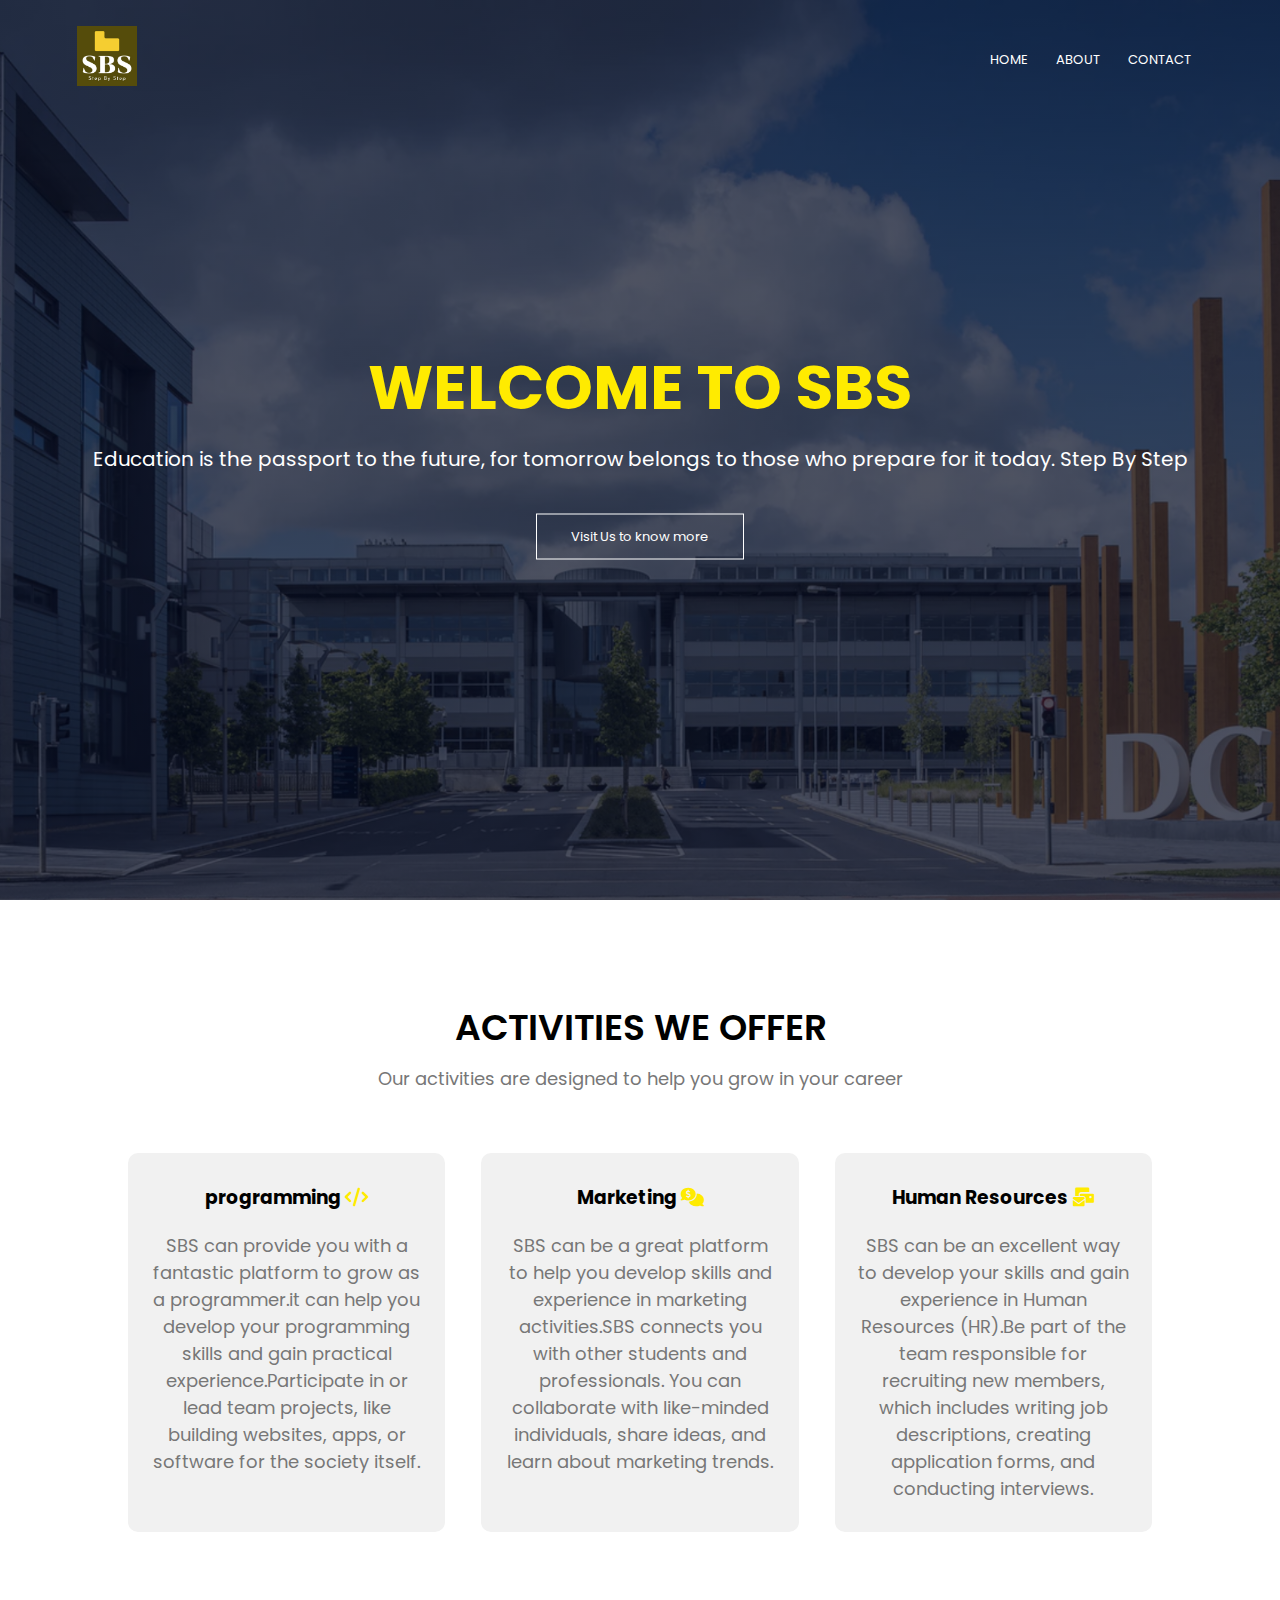
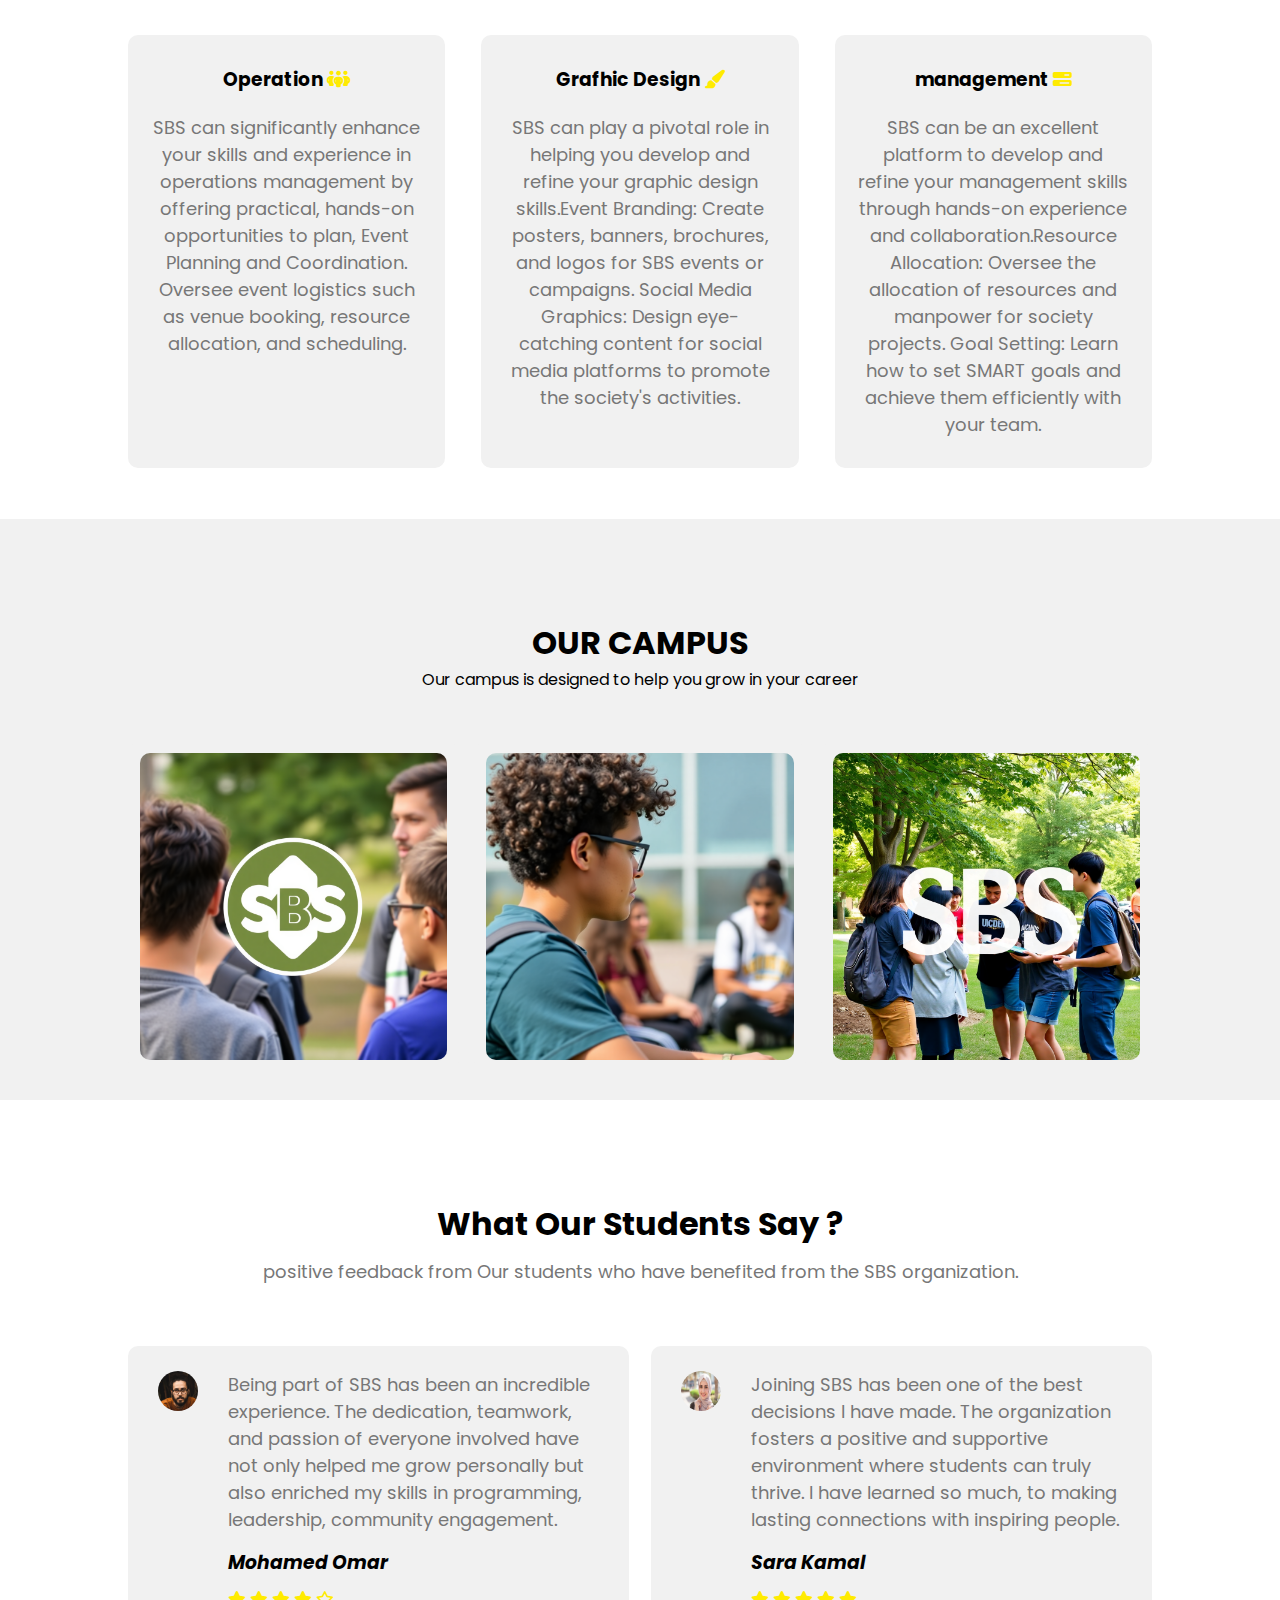
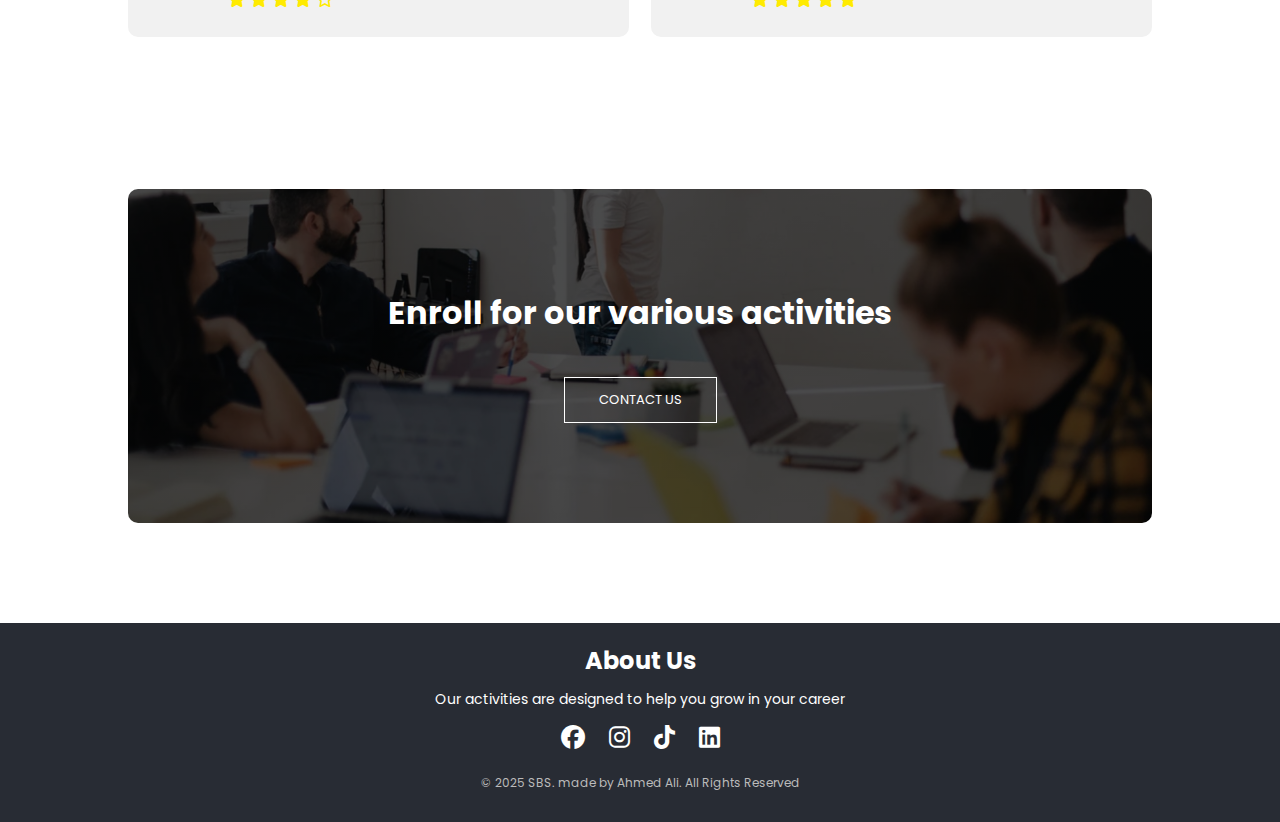
<file: index.html>
<!DOCTYPE html>
<html lang="en">
<head>
    <link rel="stylesheet" href="https://unpkg.com/swiper/swiper-bundle.min.css" />

    <link rel="icon" href="./images/1697489891534.jpeg" type="image/x-icon">

    <meta charset="UTF-8">
    <link href="https://cdnjs.cloudflare.com/ajax/libs/font-awesome/6.5.1/css/all.min.css" rel="stylesheet">

    <link rel="preconnect" href="https://fonts.googleapis.com">
<link rel="preconnect" href="https://fonts.gstatic.com" crossorigin>
<link href="https://fonts.googleapis.com/css2?family=Poppins:ital,wght@0,100;0,200;0,300;0,400;0,500;0,600;0,700;0,800;0,900;1,100;1,200;1,300;1,400;1,500;1,600;1,700;1,800;1,900&display=swap" rel="stylesheet">
    <meta name="viewport" content="width=device-width, initial-scale=1.0">
    <link rel="stylesheet" href="./style.css">
    <title>SBS Website</title>
</head>
<body>
    <section class="header">
        <nav>
            <a href="https://www.facebook.com/SBS.Student.Activity/" target="_blank"><img src="./images/Preview.png" alt="Logo"></a>
            <div class="nav-links" id="navLinks">
                <i class="fa-solid fa-xmark" onclick="hideMenu()"></i>
                <ul>
                    <li><a href="index.html">HOME</a></li>
                    <li><a href="about.html">ABOUT</a></li>
                    <li><a href="contact.html">CONTACT</a></li>
                </ul>
            </div>
            <i class="fa-solid fa-bars" onclick="showMenu()"></i>
        </nav>

        <div class="text-box">
            <h1>WELCOME TO SBS</h1>
            <p>Education is the passport to the future, for tomorrow belongs to those who prepare for it today. Step By Step</p>
            <a href="https://www.linkedin.com/company/sbs-student-activity/posts/?feedView=all" target="_blank" class="hero-btn">Visit Us to know more</a>
        </div>
    </section>


    <section class="course">
        <h1>ACTIVITIES WE OFFER</h1>
        <p>Our activities  are designed to help you grow in your career</p>

        <div class="row">
            <div class="single-course">
                <h3>programming <i class="fa-solid fa-code"></i></h3>
                <p>SBS can provide you with a fantastic platform to grow as a programmer.it can help you develop your programming skills and gain practical experience.Participate in or lead team projects, like building websites, apps, or software for the society itself.</p>
            </div>
            <div class="single-course">
                <h3>Marketing <i class="fa-solid fa-comments-dollar"></i></h3>
                <p>SBS can be a great platform to help you develop skills and experience in marketing activities.SBS connects you with other students and professionals. You can collaborate with like-minded individuals, share ideas, and learn about marketing trends.</p>
            </div>
            <div class="single-course">
                <h3>Human Resources <i class="fa-solid fa-envelopes-bulk"></i></h3>
                <p>SBS can be an excellent way to develop your skills and gain experience in Human Resources (HR).Be part of the team responsible for recruiting new members, which includes writing job descriptions, creating application forms, and conducting interviews.

                </p>
            </div>
        </div>
        <div class="row">
            <div class="single-course">
                <h3>Operation <i class="fa-solid fa-people-group"></i></h3>
                <p>SBS can significantly enhance your skills and experience in operations management by offering practical, hands-on opportunities to plan, Event Planning and Coordination.  Oversee event logistics such as venue booking, resource allocation, and scheduling.</p>
            </div>
            <div class="single-course">
                <h3>Grafhic Design <i class="fa-solid fa-paintbrush"></i></h3>
                <p>SBS can play a pivotal role in helping you develop and refine your graphic design skills.Event Branding: Create posters, banners, brochures, and logos for SBS events or campaigns.
                    Social Media Graphics: Design eye-catching content for social media platforms to promote the society's activities.</p>
            </div>
            <div class="single-course">
                <h3>management <i class="fa-solid fa-bars-progress"></i></h3>
                <p>SBS can be an excellent platform to develop and refine your management skills through hands-on experience and collaboration.Resource Allocation: Oversee the allocation of resources and manpower for society projects.
                    Goal Setting: Learn how to set SMART goals and achieve them efficiently with your team.

                </p>
            </div>
        </div>
    </section>


<div class="container">
    <section class="campus">
    <h1>OUR CAMPUS</h1>
    <p>Our campus is designed to help you grow in your career</p>

    <div class="row">
        <div class="campus-col">
            <img src="./images/Ahmed_Ali_Muhammed_a_student_activity_organization_called_SBS_0ed4a21b-0382-4507-bcf3-ad3ee1fe42ab.png" alt="Campus" >
            <div class="layer">
                <h3>Practical Experience</h3>
            </div>
        </div>
        <div class="campus-col">
            <img src="./images/Ahmed_Ali_Muhammed_a_student_activity_organization_called_SBS_a853c85c-76aa-4c07-9a54-c29ad7ed7fd9.png" alt="Campus" >
            <div class="layer">
                <h3>Workshops and Training</h3>
            </div>
        </div>
        <div class="campus-col">
            <img src="./images/Ahmed_Ali_Muhammed_a_student_activity_organization_called_SBS_b29218a6-5b92-4050-8e10-0698dc569f86.png" alt="Campus" >
            <div class="layer">
                <h3>Leadership and Soft Skills
                </h3>
            </div>
        </div>
    </section>
</div>

<!-- testemonial -->

<section class="testimonial">
    <h1>What Our Students Say ?</h1>
    <p>positive feedback from Our students who have benefited from the SBS organization.</p>

    <div class="row">
        <div class="testimonial-col">
            <img src="./images/user2.jpg" alt="">
            <div>
                <p>Being part of SBS has been an incredible experience. The dedication, teamwork, and passion of everyone involved have not only helped me grow personally but also enriched my skills in programming, leadership, community engagement.</p>
                <h3>Mohamed Omar </h3>
                <i class="fa-solid fa-star"></i>
                <i class="fa-solid fa-star"></i>
                <i class="fa-solid fa-star"></i>
                <i class="fa-solid fa-star"></i>
                <i class="fa-regular fa-star"></i>            </div>
        </div>
        <div class="testimonial-col">
            <img src="./images/shutterstock_399012208.jpg.webp" alt="">
            <div>
                <p>Joining SBS has been one of the best decisions I have made. The organization fosters a positive and supportive environment where students can truly thrive. I have learned so much, to making lasting connections with inspiring people.</p>
                <h3>Sara Kamal</h3>
                <i class="fa-solid fa-star"></i>
                <i class="fa-solid fa-star"></i>
                <i class="fa-solid fa-star"></i>
                <i class="fa-solid fa-star"></i>
                <i class="fa-solid fa-star"></i>
            </div>
        </div>
    </div>
</section>


<!-- section -->
<section class="cta">
    <h1>Enroll for our various activities</h1>
    <a href="contact.html" class="hero-btn">CONTACT US</a>

</section>



    <!-- footer -->

    <section class="footer">
        <h4>About Us</h4>
        <p>Our activities are designed to help you grow in your career</p>
        <div class="icons">
            <a href="https://www.facebook.com/SBS.Student.Activity/" target="_blank"><i class="fa-brands fa-facebook"></i></a>
            <a href="https://www.instagram.com/sbs_student_activity/?igsh=aG85NjNkaXg5d2x3" target="_blank"><i class="fa-brands fa-instagram"></i></a>
            <a href="https://www.tiktok.com/@sbs.student.activity" target="_blank"><i class="fa-brands fa-tiktok"></i></a>
            <a href="https://www.linkedin.com/company/sbs-student-activity/about/" target="_blank"><i class="fa-brands fa-linkedin"></i></a>
        
        </div>
        <p>© 2025 SBS. made by Ahmed Ali. All Rights Reserved</p>
    </section>
    

    <script src="script.js"></script>
    <script src="https://unpkg.com/swiper/swiper-bundle.min.js"></script>


</body>
</html>
</file>
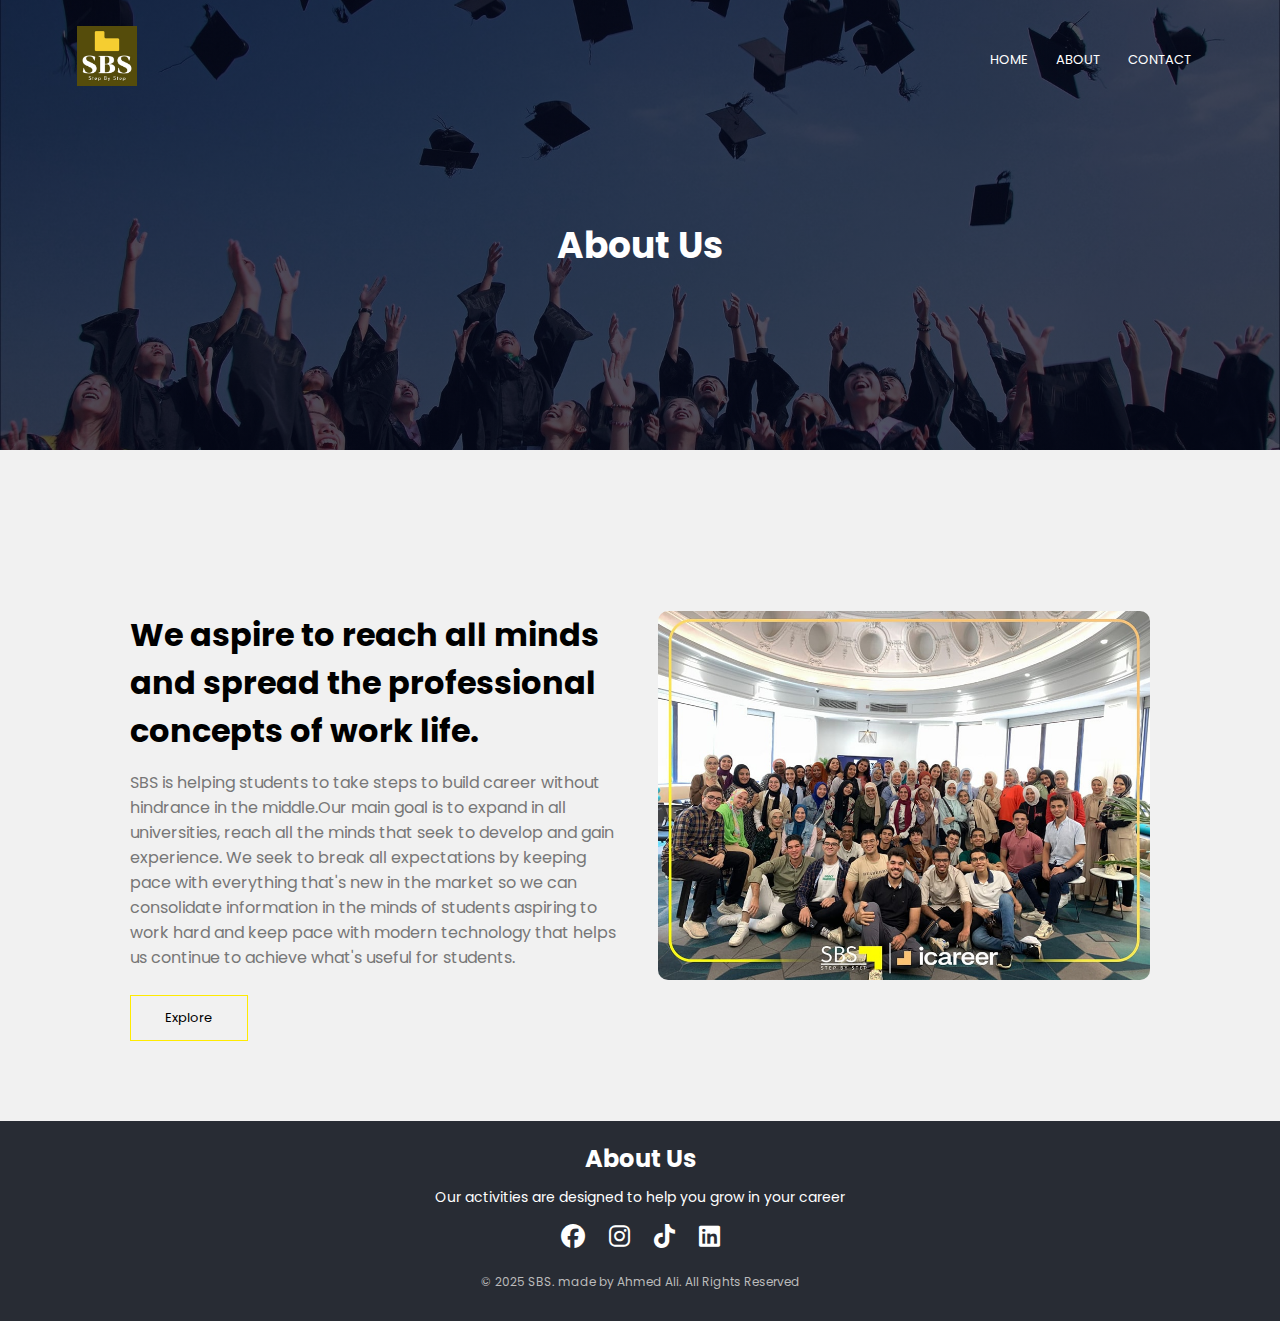
<file: about.html>
<!DOCTYPE html>
<html lang="en">
<head>
    <link rel="icon" href="./images/1697489891534.jpeg" type="image/x-icon">

    <meta charset="UTF-8">
    <link href="https://cdnjs.cloudflare.com/ajax/libs/font-awesome/6.5.1/css/all.min.css" rel="stylesheet">

    <link rel="preconnect" href="https://fonts.googleapis.com">
<link rel="preconnect" href="https://fonts.gstatic.com" crossorigin>
<link href="https://fonts.googleapis.com/css2?family=Poppins:ital,wght@0,100;0,200;0,300;0,400;0,500;0,600;0,700;0,800;0,900;1,100;1,200;1,300;1,400;1,500;1,600;1,700;1,800;1,900&display=swap" rel="stylesheet">
    <meta name="viewport" content="width=device-width, initial-scale=1.0">
    <link rel="stylesheet" href="./style.css">
    <title>SBS Website</title>
</head>
<body>
    <section class="sub-header">
        <nav>
            <a href="https://www.facebook.com/SBS.Student.Activity/" target="_blank"><img src="./images/Preview.png" alt="Logo"></a>
            <div class="nav-links" id="navLinks">
                <i class="fa-solid fa-xmark" onclick="hideMenu()"></i>
                <ul>
                    <li><a href="index.html">HOME</a></li>
                    <li><a href="about.html">ABOUT</a></li>
                    <li><a href="contact.html">CONTACT</a></li>
                </ul>
            </div>
            <i class="fa-solid fa-bars" onclick="showMenu()"></i>
        </nav>
        <h1>About Us</h1>
    </section>





    <!-- about us -->

    <div class="container">
        <section class="about-us">
            <div class="row">
                <div class="about-col">
                    <h1>We aspire to reach all minds and spread the professional concepts of work life.
                    </h1>
                    <p>SBS is helping students to take steps to build career without hindrance in the middle.Our main goal is to expand in all universities, reach all the minds that seek to develop and gain experience.
                        We seek to break all expectations by keeping pace with everything that's new in the market so we can consolidate information in the minds of students aspiring to work hard and keep pace with modern technology that helps us continue to achieve what's useful for students.
                    </p>
                    <a href="https://www.linkedin.com/company/sbs-student-activity/?originalSubdomain=eg" target="_blank" class="hero-btn red-btn">Explore</a>
                </div>
                <div class="about-col">
                    <img src="./images/449724283_467700759400652_3413329881139078970_n.jpg" alt="About">
                </div>
            </div>
        </section>
    </div>

    
    <section class="footer">
        <h4>About Us</h4>
        <p>Our activities are designed to help you grow in your career</p>
        <div class="icons">
            <a href="https://www.facebook.com/SBS.Student.Activity/" target="_blank"><i class="fa-brands fa-facebook"></i></a>
            <a href="https://www.instagram.com/sbs_student_activity/?igsh=aG85NjNkaXg5d2x3" target="_blank"><i class="fa-brands fa-instagram"></i></a>
            <a href="https://www.tiktok.com/@sbs.student.activity" target="_blank"><i class="fa-brands fa-tiktok"></i></a>
            <a href="https://www.linkedin.com/company/sbs-student-activity/about/" target="_blank"><i class="fa-brands fa-linkedin"></i></a>
        
        </div>
        <p>© 2025 SBS. made by Ahmed Ali. All Rights Reserved</p>
    </section>
    
    <script src="script.js"></script>

</body>
</html>
</file>
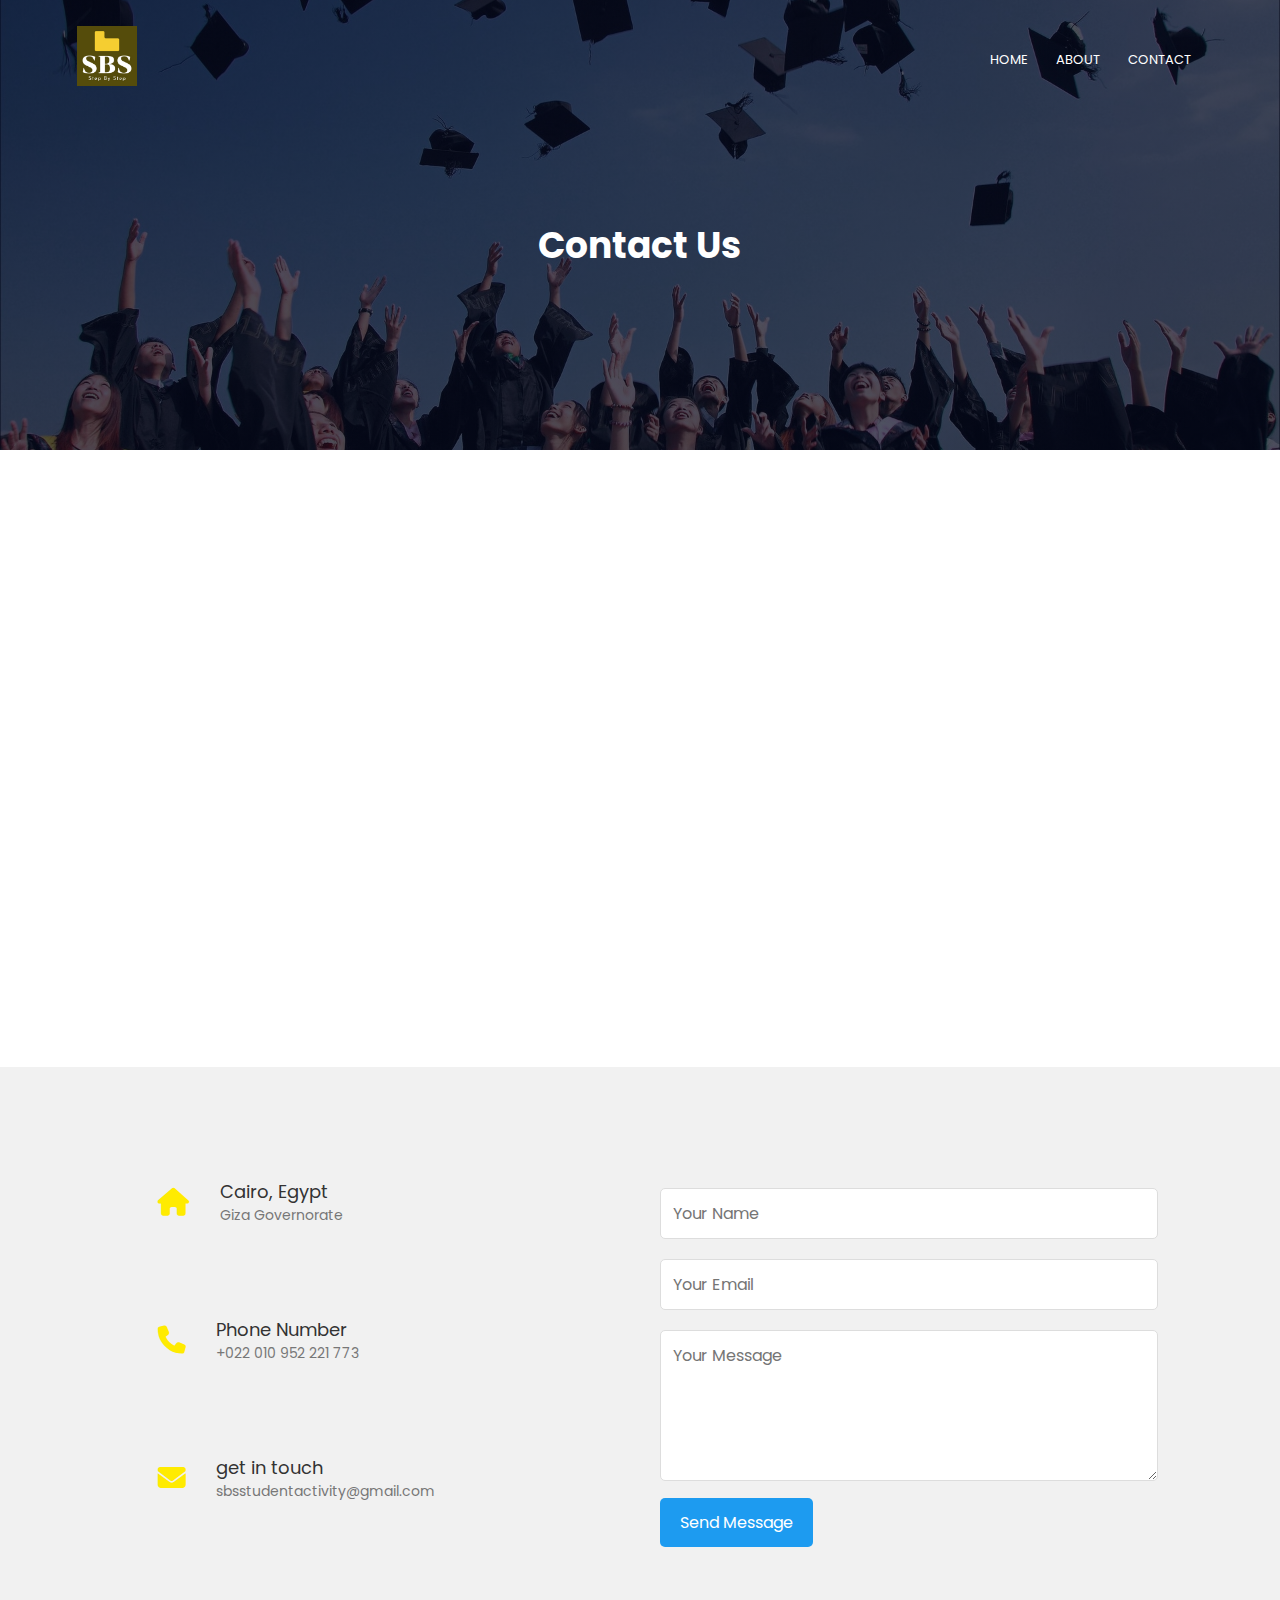
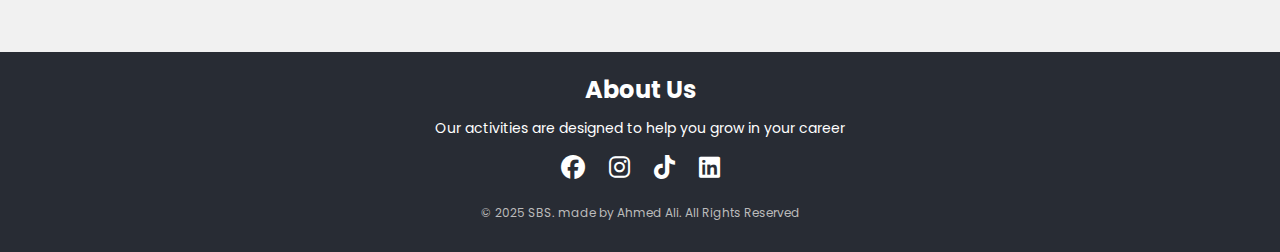
<file: contact.html>
<!DOCTYPE html>
<html lang="en">
<head>
    <link rel="icon" href="./images/1697489891534.jpeg" type="image/x-icon">

    <meta charset="UTF-8">
    <link href="https://cdnjs.cloudflare.com/ajax/libs/font-awesome/6.5.1/css/all.min.css" rel="stylesheet">

    <link rel="preconnect" href="https://fonts.googleapis.com">
<link rel="preconnect" href="https://fonts.gstatic.com" crossorigin>
<link href="https://fonts.googleapis.com/css2?family=Poppins:ital,wght@0,100;0,200;0,300;0,400;0,500;0,600;0,700;0,800;0,900;1,100;1,200;1,300;1,400;1,500;1,600;1,700;1,800;1,900&display=swap" rel="stylesheet">
    <meta name="viewport" content="width=device-width, initial-scale=1.0">
    <link rel="stylesheet" href="./style.css">
    <title>SBS Website</title>
</head>
<body>
    <section class="sub-header">
        <nav>
            <a href="https://www.facebook.com/SBS.Student.Activity/" target="_blank"><img src="./images/Preview.png" alt="Logo"></a>
            <div class="nav-links" id="navLinks">
                <i class="fa-solid fa-xmark" onclick="hideMenu()"></i>
                <ul>
                    <li><a href="index.html">HOME</a></li>
                    <li><a href="about.html">ABOUT</a></li>
                    <li><a href="contact.html">CONTACT</a></li>
                </ul>
            </div>
            <i class="fa-solid fa-bars" onclick="showMenu()"></i>
        </nav>
        <h1>Contact Us</h1>
    </section>





<!-- Contact us -->
<section class="location">
    <iframe src="https://www.google.com/maps/embed?pb=!1m18!1m12!1m3!1d64549.90830914349!2d31.20105034394242!3d30.05139268618469!2m3!1f0!2f0!3f0!3m2!1i1024!2i768!4f13.1!3m3!1m2!1s0x14583fa60b21beeb%3A0x79dfb296e8423bba!2sCairo%2C%20Cairo%20Governorate!5e0!3m2!1sen!2seg!4v1737749608858!5m2!1sen!2seg" width="600" height="450" style="border:0;" allowfullscreen="" loading="lazy" referrerpolicy="no-referrer-when-downgrade"></iframe>
</section>

<div class="container">


    <section class="contact-us">
        <div class="row">
            <div class="contact-col">
                <div>
                    <a href="https://www.facebook.com/SBS.Student.Activity/" target="_blank"><i class="fa-solid fa-house"></i></a>
                    <span>
                        <h5>Cairo, Egypt</h5>
                        <p>Giza Governorate</p>
                    </span>
                </div>
                <div>
                    <a href="https://www.facebook.com/SBS.Student.Activity/" target="_blank"><i class="fa-solid fa-phone"></i></a>
                    <span>
                        <h5>Phone Number</h5>
                        <p>+022 010 952 221 773</p>
                    </span>
                </div>
                <div>
                    <a href="https://www.facebook.com/SBS.Student.Activity/" target="_blank"><i class="fa-solid fa-envelope"></i></a>
                    <span>
                        <h5>get in touch</h5>
                        <p>sbsstudentactivity@gmail.com</p>
                    </span>
                </div>
            </div>
            <div class="contact-col">
                <form action="" class="contact-form">
                    <input type="text" name="name" placeholder="Your Name" required>
                    <input type="email" name="email" placeholder="Your Email" required>
                    <textarea name="message" placeholder="Your Message" rows="5" required></textarea>
                    <button type="submit" class="submit-btn">Send Message</button>
                </form>
            </div>
        </div>
    </section>
    
    
</div>



    <!-- footer -->
</section>
    
    <section class="footer">
        <h4>About Us</h4>
        <p>Our activities are designed to help you grow in your career</p>
        <div class="icons">
            <a href="https://www.facebook.com/SBS.Student.Activity/" target="_blank"><i class="fa-brands fa-facebook"></i></a>
            <a href="https://www.instagram.com/sbs_student_activity/?igsh=aG85NjNkaXg5d2x3" target="_blank"><i class="fa-brands fa-instagram"></i></a>
            <a href="https://www.tiktok.com/@sbs.student.activity" target="_blank"><i class="fa-brands fa-tiktok"></i></a>
            <a href="https://www.linkedin.com/company/sbs-student-activity/about/" target="_blank"><i class="fa-brands fa-linkedin"></i></a>
        
        </div>
        <p>© 2025 SBS. made by Ahmed Ali. All Rights Reserved</p>
    </section>
    
    <script src="script.js"></script>


</body>
</html>
</file>
<file: style.css>
*{
    margin: 0;
    padding: 0;
    font-family: "Poppins", serif;

}
.header{
min-height: 100vh;
width: 100%;
background-image: linear-gradient(rgba(4,9,30,0.7),rgba(4,9,30,0.7)),url(images/banner.png);
background-position: center;
background-size: cover;
position: relative;

}

nav{
display: flex;
padding: 2% 6%;
justify-content: space-between;
align-items: center;
}
nav img {
    width: 60px;
}
.nav-links{
    flex: 1;
    text-align: right;
}
.nav-links ul li{
    list-style: none;
    display: inline-block;
    padding: 8px 12px;
    position: relative;
}
.nav-links ul li a{
    color: #fff;
    text-decoration: none;
    font-size: 13px;
}
.nav-links ul li::after{
    content: '';
    width: 0%;
    height: 2px;
    background: #FFEB00;
    display: block;
    margin: auto;
    transition: 0.5s;
}
.nav-links ul li:hover::after{
    width: 100%;
}
.text-box{
    width: 90%;
    color: #fff;
    position: absolute;
    top: 50%;
    left: 50%;
    transform: translate(-50%,-50%);
    text-align: center;
}
.text-box h1{
    font-size: 62px;
    color: #FFEB00;
}
.text-box p{
    margin: 10px 0 40px;
    font-size: 20px;
    color: #fff;
}
.hero-btn{
    display: inline-block;
    text-decoration: none;
    color: #fff;
    border: 1px solid #fff;
    padding: 12px 34px;
    font-size: 13px;
    background: transparent;
    position: relative;
    cursor: pointer;
}
.hero-btn:hover{
    border: 1px solid #ffff01b3;
    background: #ffff01b3;
    transition: 1s;
}
nav ul li a{
    color: #fff;
    text-decoration: none;
    font-size: 13px;
}

nav .fa-solid{
    display: none;
}

@media(max-width:700px){
    .text-box h1{
        font-size: 20px;
    }
    .nav-links ul li{
        display: block;
    }
    .nav-links{
        position: absolute;
        background: #333;
        width: 50%;
        height: 100vh;
        top: 0;
        right: -200%;
        text-align: left;
        z-index: 2;
        transition: 1s;
    }

    nav .fa-solid{
        display: block;
        color: #fff;
        margin: 10px;
        font-size: 22px;
        cursor: pointer;
    }
    nav ul li a{
        color: #fff;
    }
    .nav-links ul{
        padding: 30px;
    }
    .nav-links ul li{
        display: block;
        margin: 50px 0;
    }
    .nav-links ul li a{
        font-size: 20px;
    }
    .nav-links ul li::after{
        display: none;
    }
    .showmenu{
        right: 0;
    }
    
}

.course{
    width: 80%;
    margin: auto;
    text-align: center;
    padding-top: 100px;
}
.course h1{
    font-size: 36px;
    font-weight: 600;
}
.course p{
    font-size: 18px;
    color: #777;
    padding: 10px;
}
.row{
    margin-top: 5%;
    display: flex;
    justify-content: space-between;
}
.single-course{
    flex-basis: 31%;
    background: #f1f1f1;
    border-radius: 10px;
    margin-bottom: 5%;
    overflow: hidden;   
    padding: 20px 12px;
    box-sizing: border-box;
    transition: transform 0.3s ease-in-out, box-shadow 0.3s ease-in-out; 

}

.single-course .fa-solid{
    color: #FFEB00;
}

h3{
    text-align: center;
    margin: 10px 0;
    margin: 10px 0;

}

.single-course:hover {
    box-shadow: 0 0 20px 0 rgba(0, 0, 0, 0.2); 
    transform: translateY(-10px); 
}
@media(max-width:700px){
    .row{
        flex-direction: column;
    }
}
/* campus via ahmed ali */

.campus{
    width: 80%;
    margin: auto;
    text-align: center;
    padding-top: 100px;
}

.container{
    background-color: #f1f1f1;
}

.campus-col{
    flex-basis: 30%;
    background: #f1f1f1;
    border-radius: 10px;
    margin-bottom: 30px;
    overflow: hidden;   
    position: relative;
    padding: 10px 12px;
}


.campus-col h3 {
    color: black !important;
}

.campus-col img{
    width: 100%;
    border-radius: 10px;
    display: block;

}

.layer {
    background: transparent;
    height: 100%;
    width: 100%;
    position: absolute;
    top: 0;
    left: 0;
    transition: background 0.5s ease-in-out; /* Specify which property transitions */
}

.layer:hover {
    background: rgba(226, 222, 0, 0.5); /* Smooth overlay effect */
}

.layer h3 {
    width: 100%;
    font-weight: 500;
    color: #fff;
    font-size: 26px;
    bottom: 0;
    left: 50%;
    transform: translateX(-50%);
    position: absolute;
    opacity: 0; /* Hide initially */
    transition: all 0.5s ease-in-out; /* Smooth transition for movement and opacity */
}

.layer:hover h3 {
    bottom: 49%; /* Moves up slightly */
    opacity: 1; /* Fully visible */
}

/*  */

.testimonial{
    width: 80%;
    margin: auto;
    text-align: center;
    padding-top: 100px;
}
.testimonial p {
    font-size: 18px;
    color: #777;
    padding: 10px;
}

.testimonial-col{
    flex-basis: 44%;
    border-radius: 10px;
    margin-bottom: 5%;
    text-align: left;
    background: #f1f1f1;
    padding: 25px;
    cursor: pointer;
    display: flex;
}
.testimonial-col img{
    height: 40px;
    width: 40px;
    margin-left: 5px;
    margin-right: 30px;
    border-radius: 50%;
}
.testimonial-col p{
    color: #777;
    padding: 0;
}

.testimonial-col h3{
    margin-top: 15px;
    text-align: left;
    font-style: italic;
}

.testimonial-col .fa-star{
    color: #FFEB00;
}

/*  */

.cta{
    margin: 100px auto;
    width: 80%;
    background-image: linear-gradient(rgba(0,0,0,0.7),rgba(0,0,0,0.7)),url(images/banner2.jpg);
    background-position: center;
    background-size: cover;
    border-radius: 10px;
    text-align: center;
    padding:100px 0 ;

}

.cta h1{
    color: #fff;
    margin-bottom: 40px;
    padding: 0;

}

@media(max-width:700px){
    .cta h1{
        font-size: 24px;
    }
}
.footer {
    background-color: #282c34; /* Dark background for contrast */
    color: #ffffff; /* White text for readability */
    text-align: center;
    padding: 20px 10px;
    font-family: Arial, sans-serif;
}

.footer h4 {
    font-size: 24px;
    margin-bottom: 10px;
}

.footer p {
    font-size: 14px;
    margin: 10px 0;
    line-height: 1.6;
}

.footer .icons {
    margin: 15px 0;
}

.footer .icons i {
    color: #ffffff; /* Icon color */
    font-size: 24px; /* Icon size */
    margin: 0 10px;
    cursor: pointer;
    transition: color 0.3s;
}

.footer .icons i:hover {
    color: #FFEB00; 
}

.footer p:last-of-type {
    font-size: 12px;
    margin-top: 20px;
    color: #bbbbbb; 
}



/* About Us Page */

.sub-header{
    height: 50vh;
    width: 100%;
    background-image: linear-gradient(rgba(4,9,30,0.7),rgba(4,9,30,0.7)),url(images/background.jpg);
    background-position: center;
    background-size: cover;
    text-align: center;
    color: #fff;
}


.sub-header h1{
    margin-top: 100px;
    font-size: 36px;
}

.about-us{
    width: 80%;
    margin: auto;
    padding-top: 80px;
    padding-bottom: 50px;
}

.about-col{
    flex-basis: 48%;
    padding: 30px 2px; 

}

.about-col img{
    width: 100%;
    border-radius: 10px;
}

.about-col h1{
    padding-top: 0;
}

.about-col p{
    padding: 15px 0 25px;
    color: #777;
}

.red-btn{
    border: 1px solid #FFEB00;
    background: transparent;
    color: black;
}

.red-btn:hover{
    color: #fff;
}

/* contact us page */

.location{
    width: 80%;
    margin: auto;
    padding: 80px 0;
}

.location iframe{
    width: 100%;

}

.contact-us{
    width: 80%;
    margin: auto;
}

.contact-col{
    flex-basis: 48%;
    margin-bottom: 30px;
}

.contact-col div {
    display: flex;
    align-items: center;
    margin-bottom: 90px !important;
}

.contact-col div .fa-solid{
font-size: 28px;
color: #FFEB00;
margin: 10px;
margin-right: 30px;
}

.contact-col div p {
padding: 0;

}

.contact-col div h5 {
    font-size: 20px;
    margin-bottom: 5px;
    color: #555;
    font-weight: 400;
}


/* form */
.contact-us {
    padding: 40px 20px;
}

.row {
    display: flex;
    flex-wrap: wrap;
    justify-content: space-between;
}

.contact-col {
    flex: 1;
    margin: 20px;
    min-width: 300px;
}

.contact-col div {
    display: flex;
    align-items: center;
    margin-bottom: 20px;
}

.contact-col i {
    font-size: 24px;
    color: #1d9bf0;
    margin-right: 15px;
}

.contact-col span h5 {
    font-size: 18px;
    color: #333;
    margin: 0;
}

.contact-col span p {
    font-size: 14px;
    color: #777;
}



.contact-form input, .contact-form textarea {
    width: 100%;
    padding: 12px;
    margin: 10px 0;
    border: 1px solid #ddd;
    border-radius: 5px;
    font-size: 16px;
}

.contact-form input:focus, .contact-form textarea:focus {
    outline: none;
    border-color: #1d9bf0;
}

.contact-form .submit-btn {
    background-color: #1d9bf0;
    color: white;
    padding: 12px 20px;
    border: none;
    border-radius: 5px;
    font-size: 16px;
    cursor: pointer;
    transition: background-color 0.3s ease-in-out;
}

.contact-form .submit-btn:hover {
    background-color: #0d7bbf;
}

.contact-form textarea {
    resize: vertical;
}

@media screen and (max-width: 768px) {
    .row {
        flex-direction: column;
    }

    .contact-col {
        margin: 10px 0;
    }
}




/* siper */
</file>
